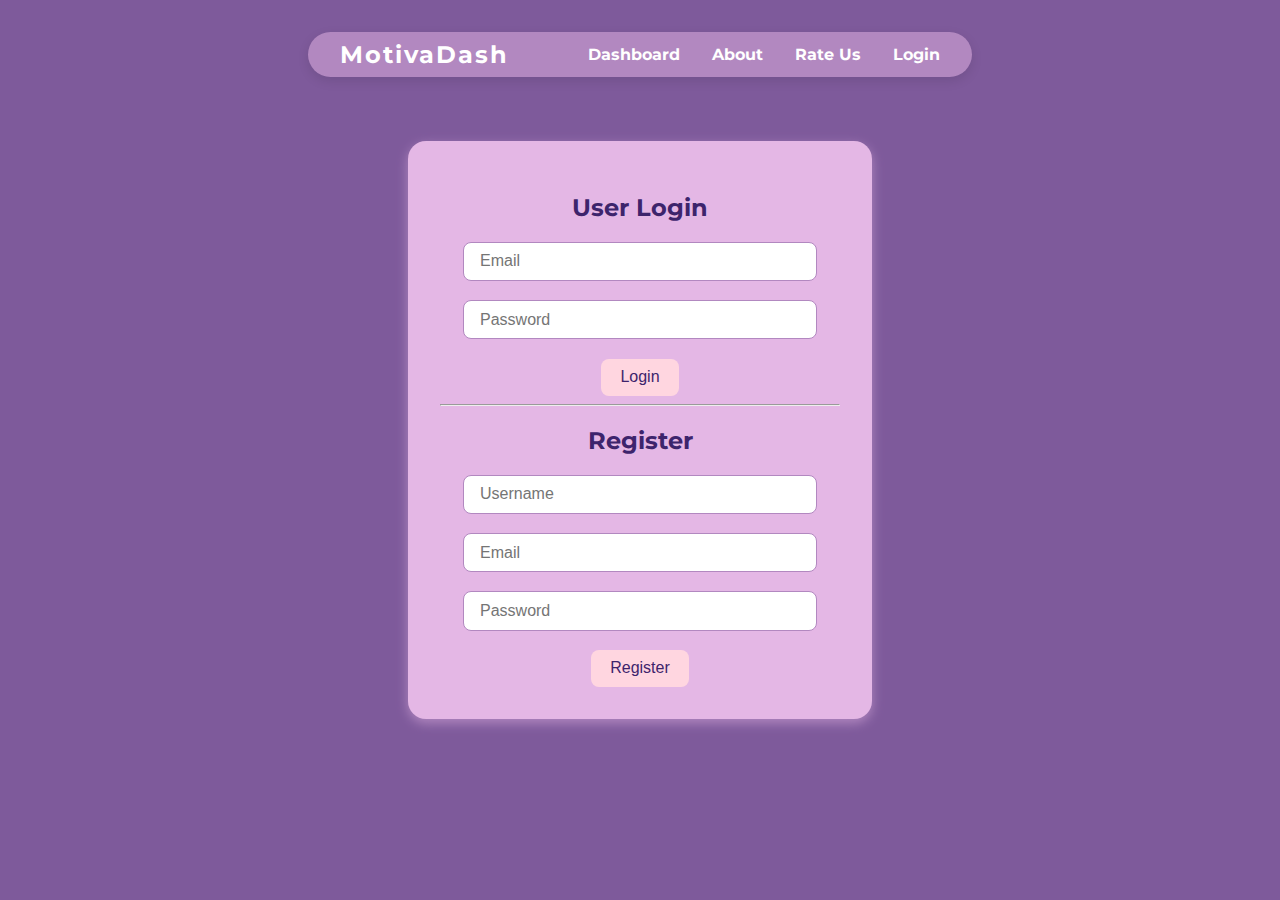
<file: login.html>
<!DOCTYPE html>
<html lang="en">
<head>
    <meta charset="UTF-8">
    <title>Login - MotivaDash</title>
    <link rel="stylesheet" href="css/login.css">
</head>
<body>
    <nav class="navbar">
        <div class="nav-content">
            <span class="logo">MotivaDash</span>
            <ul>
                <li><a href="index.html">Dashboard</a></li>
                <li><a href="about.html">About</a></li>
                <li><a href="rate.html">Rate Us</a></li>
                <li><a href="login.html">Login</a></li>
   
            </ul>
        </div>
    </nav>
    <section class="card login-section">
        <h2>User Login</h2>
        <form id="login-form">
            <input type="email" id="login-email" placeholder="Email" required>
            <input type="password" id="login-password" placeholder="Password" required>
            <button type="submit">Login</button>
        </form>
        <div id="login-message"></div>
        <hr>
        <h2>Register</h2>
        <form id="register-form">
            <input type="text" id="register-username" placeholder="Username" required>
            <input type="email" id="register-email" placeholder="Email" required>
            <input type="password" id="register-password" placeholder="Password" required>
            <button type="submit">Register</button>
        </form>
        <div id="register-message"></div>
    </section>
    <script src="js/login.js"></script>
</body>
</html>
</file>
<file: css/login.css>
@import url('https://fonts.googleapis.com/css?family=Montserrat:400,700&display=swap');

:root {
    --primary: #B288C0;
    --secondary: #9A48D0;
    --bg: #7E5A9B;
    --card-bg: #E4B7E5;
    --text: #3D246C;
    --accent: #FFD6E0;
    --transition: 0.3s cubic-bezier(.4,0,.2,1);
}

body {
    background: var(--bg);
    color: var(--text);
    font-family: 'Montserrat', sans-serif;
    margin: 0;
    padding: 0;
}

/* Navbar */
.navbar {
    width: 600px;
    margin: 2rem auto 1rem auto;
    background: var(--primary);
    border-radius: 50px;
    padding: 0.5rem 2rem;
    display: flex;
    justify-content: center;
    align-items: center;
    box-shadow: 0 4px 12px rgba(0,0,0,0.1);
}
.nav-content {
    width: 100%;
    display: flex;
    align-items: center;
    justify-content: space-between;
}
.logo {
    font-size: 1.5rem;
    font-weight: bold;
    color: #fff;
    letter-spacing: 2px;
}
.navbar ul {
    display: flex;
    gap: 2rem;
    list-style: none;
    margin: 0;
    padding: 0;
}
.navbar ul li a {
    color: #fff;
    text-decoration: none;
    font-weight: 700;
    transition: color 0.3s;
}
.navbar ul li a:hover {
    color: var(--accent);
}

/* Login Section Styling */
.login-section {
    max-width: 400px;
    margin: 4rem auto;
    background: var(--card-bg);
    border-radius: 18px;
    box-shadow: #B288C0 0 4px 12px;
    padding: 2rem;
    text-align: center;
}

.login-section form {
    display: flex;
    flex-direction: column;
    gap: 0.7rem;
    align-items: center;
}
.login-section input {
    width: 80%;
    padding: 0.6rem 1rem;
    border-radius: 8px;
    border: 1px solid var(--primary);
    font-size: 1rem;
    margin-bottom: 0.5rem;
}
.login-section button {
    background: var(--accent);
    color: var(--text);
    border: none;
    border-radius: 8px;
    padding: 0.6rem 1.2rem;
    font-size: 1rem;
    cursor: pointer;
    transition: background 0.3s;
}
.login-section button:hover {
    background: var(--secondary);
}

/* Responsive Design */
@media (max-width: 700px) {
    .navbar {
        width: 98%;
        padding: 0.5rem 1vw;
    }
    .login-section {
        width: 95vw;
        padding: 1.2rem 1vw;
    }
    .logo {
        font-size: 1.2rem;
    }
}
</file>
